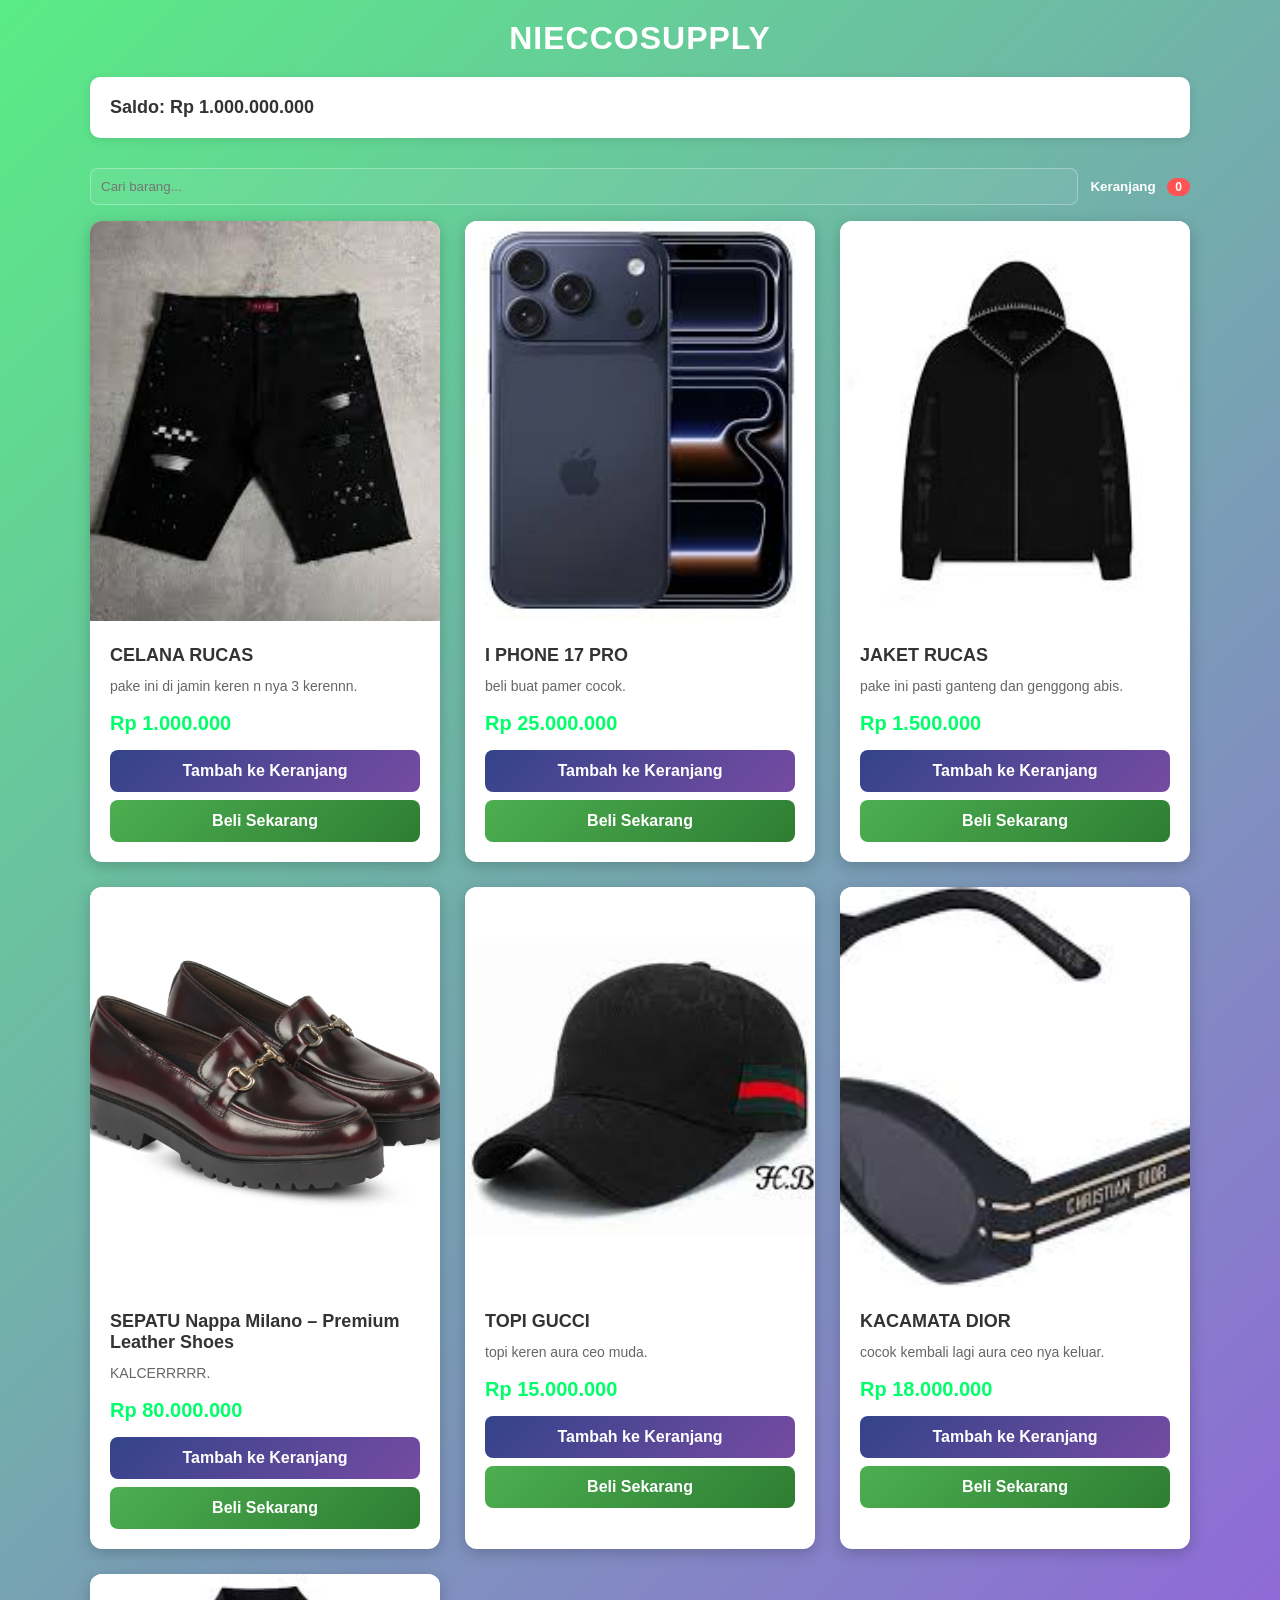
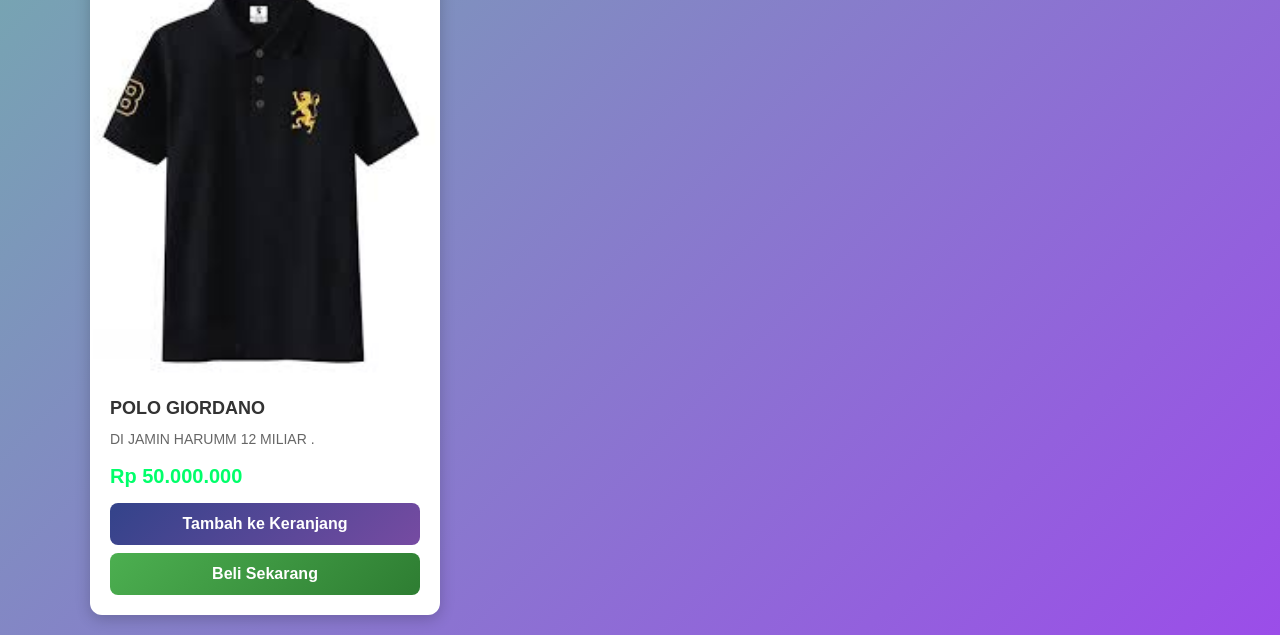
<file: index.html>
<!DOCTYPE html>
<html lang="en">
<head>
    <meta charset="UTF-8">
    <meta name="viewport" content="width=device-width, initial-scale=1.0">
    <title>nieccosupply</title>
    <style>
        * {
            margin: 0;
            padding: 0;
            box-sizing: border-box;
        }

        body {
            font-family: 'Segoe UI', Tahoma, Geneva, Verdana, sans-serif;
            background: linear-gradient(135deg, #59ec85 0%, #9b4de9 100%);
            min-height: 100vh;
            padding: 20px;
        }

        .container {
            max-width: 1100px;
            margin: 0 auto;
        }

        .saldo {
            background: white;
            padding: 20px;
            border-radius: 10px;
            margin-bottom: 30px;
            font-size: 18px;
            font-weight: bold;
            color: #333;
            box-shadow: 0 2px 10px rgba(0, 0, 0, 0.1);
        }

        .card-list {
            display: grid;
            grid-template-columns: repeat(auto-fit, minmax(280px, 1fr));
            gap: 25px;
        }

        .card {
            background: white;
            border-radius: 12px;
            overflow: hidden;
            box-shadow: 0 4px 15px rgba(0, 0, 0, 0.2);
            transition: transform 0.3s ease, box-shadow 0.3s ease;
            cursor: pointer;
        }

        .card:hover {
            transform: translateY(-8px);
            box-shadow: 0 8px 25px rgba(0, 0, 0, 0.3);
        }

        .card img {
            width: 100%;
            height: 400px;
            object-fit: cover;
            background: #f0f0f0;
        }

        .card-body {
            padding: 20px;
        }

        .card-body h2 {
            color: #333;
            font-size: 18px;
            margin-bottom: 10px;
        }

        .card-body p {
            color: #666;
            font-size: 14px;
            margin-bottom: 15px;
            line-height: 1.5;
        }

        .card-body h3 {
            color: #4de78d;
            font-size: 20px;
            margin-bottom: 15px;
            font-weight: bold;
        }

        .btn-primary {
            width: 100%;
            padding: 12px;
            background: linear-gradient(135deg, #33438a 0%, #764ba2 100%);
            color: white;
            border: none;
            border-radius: 8px;
            font-size: 16px;
            font-weight: bold;
            cursor: pointer;
            transition: opacity 0.3s ease;
        }

        .btn-primary:hover {
            opacity: 0.9;
        }

        .btn-primary:active {
            transform: scale(0.98);
        }

        /* additional styles for new UI (light, matching original palette) */
        .site-title {
            font-size: 32px;
            color: #ffffff;
            margin-bottom: 20px;
            text-transform: uppercase;
            letter-spacing: 1px;
            text-align: center;
        }

        #searchInput { flex:1; padding:10px; border-radius:8px; border:1px solid rgba(255,255,255,0.3); background: rgba(255,255,255,0.06); color:#fff }
        #cartBtn { background:transparent;border:none;color:#fff;cursor:pointer;position:relative;font-weight:bold }
        .cart-count { background:#ff5252;color:#fff;border-radius:999px;padding:2px 8px;margin-left:8px;font-size:12px }
        #cartModal { display:none;position:fixed;right:20px;top:80px;width:320px;background:#fff;border-radius:12px;box-shadow:0 8px 30px rgba(0,0,0,0.3);padding:16px;z-index:999 }
    </style>
</head>
<body id="body">
    <div class="container">
         <h1 class="site-title">nieccosupply</h1>
          <div class="saldo" id="saldo"></div>
          <div style="display:flex;gap:12px;align-items:center;justify-content:space-between;margin-bottom:16px;">
              <input id="searchInput" class="search-input" type="search" placeholder="Cari barang...">
              <button id="cartBtn" class="cart-btn">Keranjang <span id="cartCount" class="cart-count">0</span></button>
          </div>
    <div class="card-list" id="cardList"></div>
        <div id="cartModal">
              <h3 style="margin-bottom:10px">Keranjang</h3>
              <div id="cartItems"></div>
              <div style="margin-top:12px;display:flex;gap:8px;align-items:center;justify-content:space-between">
                    <strong id="cartTotal">Total: Rp0</strong>
                    <div style="display:flex;gap:8px">
                         <button id="clearCart" style="padding:8px;border-radius:8px;border:none;background:#ccc;">Bersihkan</button>
                         <button id="checkoutBtn" style="padding:8px;border-radius:8px;border:none;background:linear-gradient(135deg,#33438a 0%,#764ba2 100%);color:#fff">Checkout</button>
                    </div>
              </div>
          </div>
          <script>
         let saldo = 1000000000;
     const products = [
    {
        name: "CELANA RUCAS",
        desc: "pake ini di jamin keren n nya 3 kerennn.",
        price: 1000000,
        img: "download (3).jpg"
    },
    {
        name: "I PHONE 17 PRO",
        desc: "beli buat pamer cocok.",
        price: 25000000,
        img: "download (1).jpg"
    },
    {
        name: "JAKET RUCAS",
        desc: "pake ini pasti ganteng dan genggong abis.",
        price: 1500000,
        img: "download.jpg"
    }
    ,
    {
        name: "SEPATU Nappa Milano – Premium Leather Shoes",
        desc: "KALCERRRRR.",
        price: 80000000,
        img: "NP32_1200x.webp"
    },
    {
        name: "TOPI GUCCI",
        desc: "topi keren aura ceo muda.",
        price: 15000000,
        img: "download (4).jpg"
    },
    {
        name: "KACAMATA DIOR",
        desc: "cocok kembali lagi aura ceo nya keluar.",
        price: 18000000,
        img: "download (5).jpg"
    },
    {
        name: "POLO GIORDANO",
        desc: "DI JAMIN HARUMM 12 MILIAR .",
        price: 50000000,
        img: "download (6).jpg"
    }
   
];
   function formatRupiah(amount) {
    return new Intl.NumberFormat("id-ID", {
      style: "currency",
      currency: "IDR",
      minimumFractionDigits: 0,
      maximumFractionDigits: 0,
   }).format(amount);
}
  
// state
let cart = {}; // { index: quantity }

const cardListEl = document.getElementById('cardList');
const saldoEl = document.getElementById('saldo');
const searchInput = document.getElementById('searchInput');
const cartBtn = document.getElementById('cartBtn');
const cartCountEl = document.getElementById('cartCount');
const cartModal = document.getElementById('cartModal');
const cartItemsEl = document.getElementById('cartItems');
const cartTotalEl = document.getElementById('cartTotal');
const clearCartBtn = document.getElementById('clearCart');
const checkoutBtn = document.getElementById('checkoutBtn');

function renderProducts(filter = ''){
    const q = filter.trim().toLowerCase();
    cardListEl.innerHTML = products
        .filter(p => p.name.toLowerCase().includes(q) || p.desc.toLowerCase().includes(q))
        .map((product, index) => {
            return `
            <div class="card">
                <img src="${product.img}" >
                <div class="card-body">
                    <h2>${product.name}</h2>
                    <p>${product.desc}</p>
                    <h3 style="color: rgb(0, 255, 106)">${formatRupiah(product.price)}</h3>
                    <button class="btn-primary add-cart" data-index=${index}>Tambah ke Keranjang</button>
                    <button class="btn-primary buy-now" data-index=${index} style="margin-top:8px;background:linear-gradient(135deg,#4caf50 0%,#2e7d32 100%);">Beli Sekarang</button>
                </div>
            </div>`;
        }).join('');

    // attach listeners
    document.querySelectorAll('.add-cart').forEach(btn => {
        btn.addEventListener('click', () => {
            const idx = btn.getAttribute('data-index');
            cart[idx] = (cart[idx] || 0) + 1;
            updateCartUI();
            alert('Ditambahkan ke keranjang');
        });
    });
    document.querySelectorAll('.buy-now').forEach(btn => {
        btn.addEventListener('click', () => {
            const idx = btn.getAttribute('data-index');
            const product = products[idx];
            if (saldo >= product.price) {
                saldo -= product.price;
                document.getElementById('saldo').textContent = `Saldo: ${formatRupiah(saldo)}`;
                alert(`Pembelian berhasil: ${product.name} seharga ${formatRupiah(product.price)}.`);
            } else {
                alert(`Saldo tidak cukup untuk membeli ${product.name}.`);
            }
        });
    });
}

function updateCartUI(){
    // update count
    const totalItems = Object.values(cart).reduce((s,q)=>s+q,0);
    cartCountEl.textContent = totalItems;

    // render items
    if(totalItems === 0){
        cartItemsEl.innerHTML = '<p>Keranjang kosong</p>';
        cartTotalEl.textContent = 'Total: ' + formatRupiah(0);
        return;
    }

    let totalPrice = 0;
    cartItemsEl.innerHTML = Object.keys(cart).map(key => {
        const idx = parseInt(key,10);
        const prod = products[idx];
        const qty = cart[key];
        totalPrice += prod.price * qty;
        return `
            <div style="display:flex;gap:8px;align-items:center;margin-bottom:8px">
                <div style="flex:1">
                    <div style="font-weight:bold">${prod.name}</div>
                    <div style="font-size:13px;color:#666">${formatRupiah(prod.price)} x ${qty}</div>
                </div>
                <div style="display:flex;gap:6px;align-items:center">
                    <button class="qty-decrease" data-index="${idx}" style="padding:6px;border-radius:6px">-</button>
                    <button class="qty-increase" data-index="${idx}" style="padding:6px;border-radius:6px">+</button>
                    <button class="remove-item" data-index="${idx}" style="padding:6px;border-radius:6px;background:#eee">x</button>
                </div>
            </div>`;
    }).join('');

    cartTotalEl.textContent = 'Total: ' + formatRupiah(totalPrice);

    // attach qty buttons
    cartItemsEl.querySelectorAll('.qty-increase').forEach(b=>b.addEventListener('click', ()=>{
        const idx = b.getAttribute('data-index');
        cart[idx] = (cart[idx] || 0) + 1;
        updateCartUI();
    }));
    cartItemsEl.querySelectorAll('.qty-decrease').forEach(b=>b.addEventListener('click', ()=>{
        const idx = b.getAttribute('data-index');
        if(!cart[idx]) return;
        cart[idx] = cart[idx] - 1;
        if(cart[idx] <= 0) delete cart[idx];
        updateCartUI();
    }));
    cartItemsEl.querySelectorAll('.remove-item').forEach(b=>b.addEventListener('click', ()=>{
        const idx = b.getAttribute('data-index');
        delete cart[idx];
        updateCartUI();
    }));
}

function calculateCartTotal(){
    return Object.keys(cart).reduce((sum,key)=>{
        const idx = parseInt(key,10);
        return sum + (products[idx].price * cart[key]);
    },0);
}

// UI interactions
searchInput.addEventListener('input', ()=> renderProducts(searchInput.value));
cartBtn.addEventListener('click', ()=>{
    cartModal.style.display = cartModal.style.display === 'none' ? 'block' : 'none';
    updateCartUI();
});
clearCartBtn.addEventListener('click', ()=>{ cart = {}; updateCartUI(); });
checkoutBtn.addEventListener('click', ()=>{
    const total = calculateCartTotal();
    if(total === 0){ alert('Keranjang kosong'); return; }
    if(saldo >= total){
        saldo -= total;
        cart = {};
        updateCartUI();
        document.getElementById('saldo').textContent = `Saldo: ${formatRupiah(saldo)}`;
        alert('Pembelian berhasil. Terima kasih!');
        cartModal.style.display = 'none';
    } else {
        alert('Saldo tidak cukup untuk checkout.');
    }
});

// initial render
document.getElementById('saldo').textContent = `Saldo: ${formatRupiah(saldo)}`;
renderProducts();

        </script>  

  
    </body>   
</html>
</file>
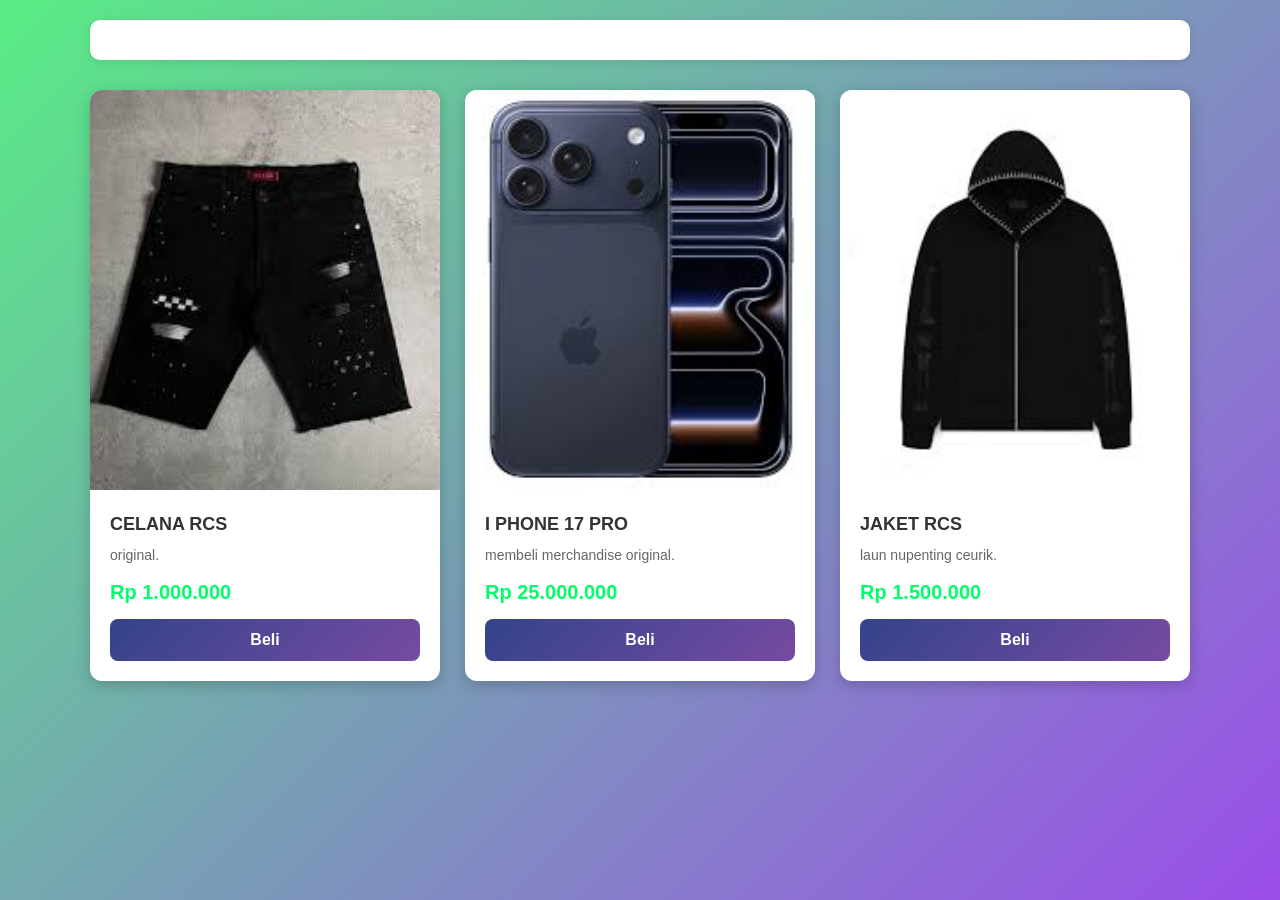
<file: ecommerce.html>
<!DOCTYPE html>
<html lang="en">
<head>
    <meta charset="UTF-8">
    <meta name="viewport" content="width=device-width, initial-scale=1.0">
    <title>E-Commerce Store</title>
    <style>
        * {
            margin: 0;
            padding: 0;
            box-sizing: border-box;
        }

        body {
            font-family: 'Segoe UI', Tahoma, Geneva, Verdana, sans-serif;
            background: linear-gradient(135deg, #59ec85 0%, #9b4de9 100%);
            min-height: 100vh;
            padding: 20px;
        }

        .container {
            max-width: 1100px;
            margin: 0 auto;
        }

        .saldo {
            background: white;
            padding: 20px;
            border-radius: 10px;
            margin-bottom: 30px;
            font-size: 18px;
            font-weight: bold;
            color: #333;
            box-shadow: 0 2px 10px rgba(0, 0, 0, 0.1);
        }

        .card-list {
            display: grid;
            grid-template-columns: repeat(auto-fit, minmax(280px, 1fr));
            gap: 25px;
        }

        .card {
            background: white;
            border-radius: 12px;
            overflow: hidden;
            box-shadow: 0 4px 15px rgba(0, 0, 0, 0.2);
            transition: transform 0.3s ease, box-shadow 0.3s ease;
            cursor: pointer;
        }

        .card:hover {
            transform: translateY(-8px);
            box-shadow: 0 8px 25px rgba(0, 0, 0, 0.3);
        }

        .card img {
            width: 100%;
            height: 400px;
            object-fit: cover;
            background: #f0f0f0;
        }

        .card-body {
            padding: 20px;
        }

        .card-body h2 {
            color: #333;
            font-size: 18px;
            margin-bottom: 10px;
        }

        .card-body p {
            color: #666;
            font-size: 14px;
            margin-bottom: 15px;
            line-height: 1.5;
        }

        .card-body h3 {
            color: #4de78d;
            font-size: 20px;
            margin-bottom: 15px;
            font-weight: bold;
        }

        .btn-primary {
            width: 100%;
            padding: 12px;
            background: linear-gradient(135deg, #33438a 0%, #764ba2 100%);
            color: white;
            border: none;
            border-radius: 8px;
            font-size: 16px;
            font-weight: bold;
            cursor: pointer;
            transition: opacity 0.3s ease;
        }

        .btn-primary:hover {
            opacity: 0.9;
        }

        .btn-primary:active {
            transform: scale(0.98);
        }
    </style>
</head>
<body id="body">
  <div class="container">
     <div class="saldo" id="saldo"></div>
<div class="card-list" id="cardList"></div>
     <script>  
    let saldo = 1000000000000;
 const products = [
    {
        name: "CELANA RCS",
        desc: "original.",
        price: 1000000,
        img: "download (3).jpg"
    },
    {
        name: "I PHONE 17 PRO",
        desc: "membeli merchandise original.",
        price: 25000000,
        img: "download (1).jpg"
    },
    {
        name: "JAKET RCS",
        desc: "laun nupenting ceurik.",
        price: 1500000,
        img: "download.jpg"
    }
   
];
   function formatRupiah(amount) {
    return new Intl.NumberFormat("id-ID", {
      style: "currency",
      currency: "IDR",
      minimumFractionDigits: 0,
      maximumFractionDigits: 0,
   }).format(amount);
}
  
  cardList.innerHTML = products
    .map((product, index) =>  {
        return `
        <div class="card">
            <img src="${product.img}" >
            <div class="card-body">
                <h2>${product.name}</h2>
                <p>${product.desc}</p>
                <h3 style="color: rgb(0, 255, 106)">${formatRupiah(product.price)}</h3>
                <button class="btn-primary beli" data-index=${index}>Beli</button>
                </div>
                </div>
                `;
         })

         .join("")
            const beliButtons = document.querySelectorAll(".beli");
            beliButtons.forEach(button => {
                button.addEventListener("click", function() {
                    const index = this.getAttribute("data-index");
                    const product = products[index];
                    if (saldo >= product.price) {
                        saldo -= product.price;
                        alert(`Anda berhasil membeli ${product.name} seharga ${formatRupiah(product.price)}. Sisa saldo: ${formatRupiah(saldo)}`);
                    } else {
                        alert(`Saldo Anda tidak cukup untuk membeli ${product.name}. Saldo saat ini: ${formatRupiah(saldo)}`);
                    }
                    document.getElementById("saldo").textContent = `Saldo: ${formatRupiah(saldo)}`;
                });
            });
         </script>  

  
    </body>   
</html>
</file>
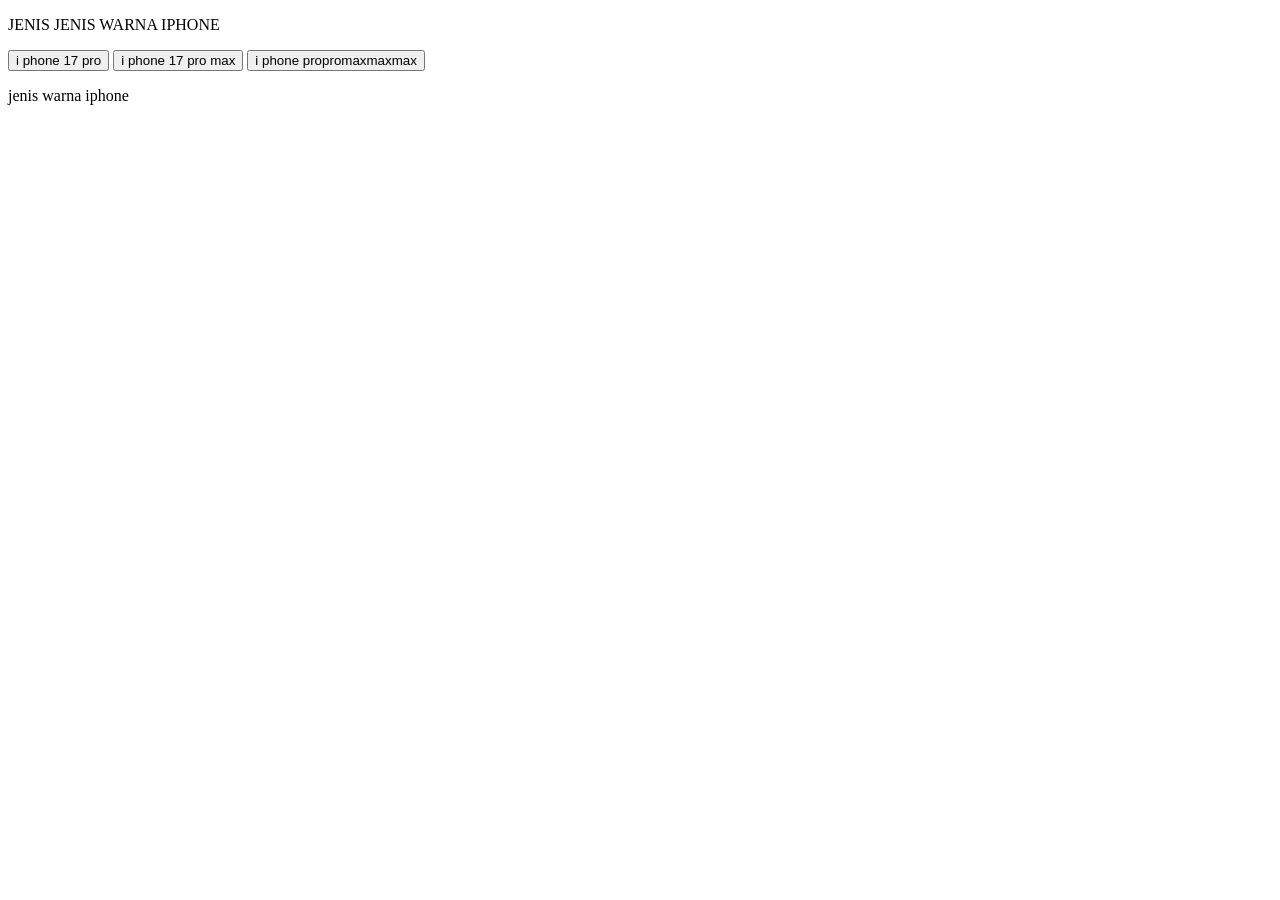
<file: event.html>
<!DOCTYPE html>
<html lang="en">
<head>
    <meta charset="UTF-8">
    <meta name="viewport" content="width=device-width, initial-scale=1.0">
    <title>Document</title>
</head>
<body id ="body">
    <p id ="paragraf">JENIS JENIS WARNA IPHONE</p>
    <button onclick="berubah()">i phone 17 pro</button>
    <button onclick="kembali()">i phone 17 pro max</button>
    <button onclick="warna()">i phone propromaxmaxmax</button>
    <p onmouseenter="kembali()" onmouseleave="warna()">jenis warna iphone</p>
    <script>
        body = document.getElementById("body");
        paragraf = document.getElementById("paragraf")
        berubah = () => {
            body.style.backgroundColor ="#FF6E00";
            paragraf.style.fontSize ="30px";
            paragraf.style.color ="white";

        };
        kembali = () => {
            body.style.backgroundColor ="#000A43";
            paragraf.style.fontSize ="30px";
        };
        warna = () => {
            body.style.backgroundColor ="#98FB98";
            paragraf.style.fontSize ="30px";
        };
        </script>
    
</body>
</html>
</file>
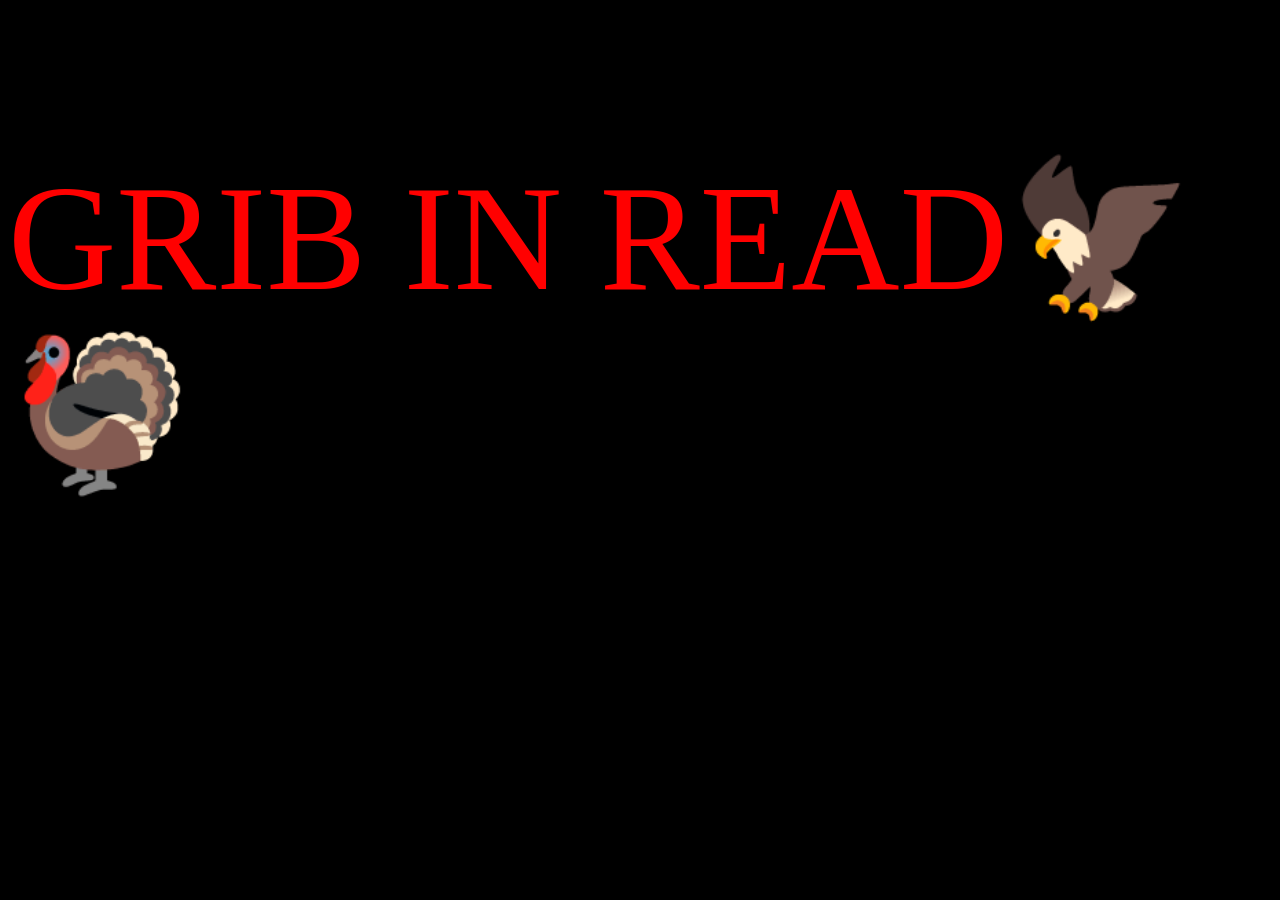
<file: nikslatian.html>
<!DOCTYPE html>
<html lang="en">
<head>
    <meta charset="UTF-8">
    <meta name="viewport" content="width=device-width, initial-scale=1.0">
    <title>Document</title>
</head>
<body id="body">
    <p id="paragraf" class="paragraf"></p>
    <script>
      paragraf = document.querySelector("#paragraf");
      paragraf.style.color = "red";
      paragraf.innerText = "GRIB IN READ🦅🦃";
      body = document.getElementById("body");
      body.style.backgroundColor = "black";
      paragraf.style.fontSize = "150px";
    </script>
        
</body>
</html>
</file>
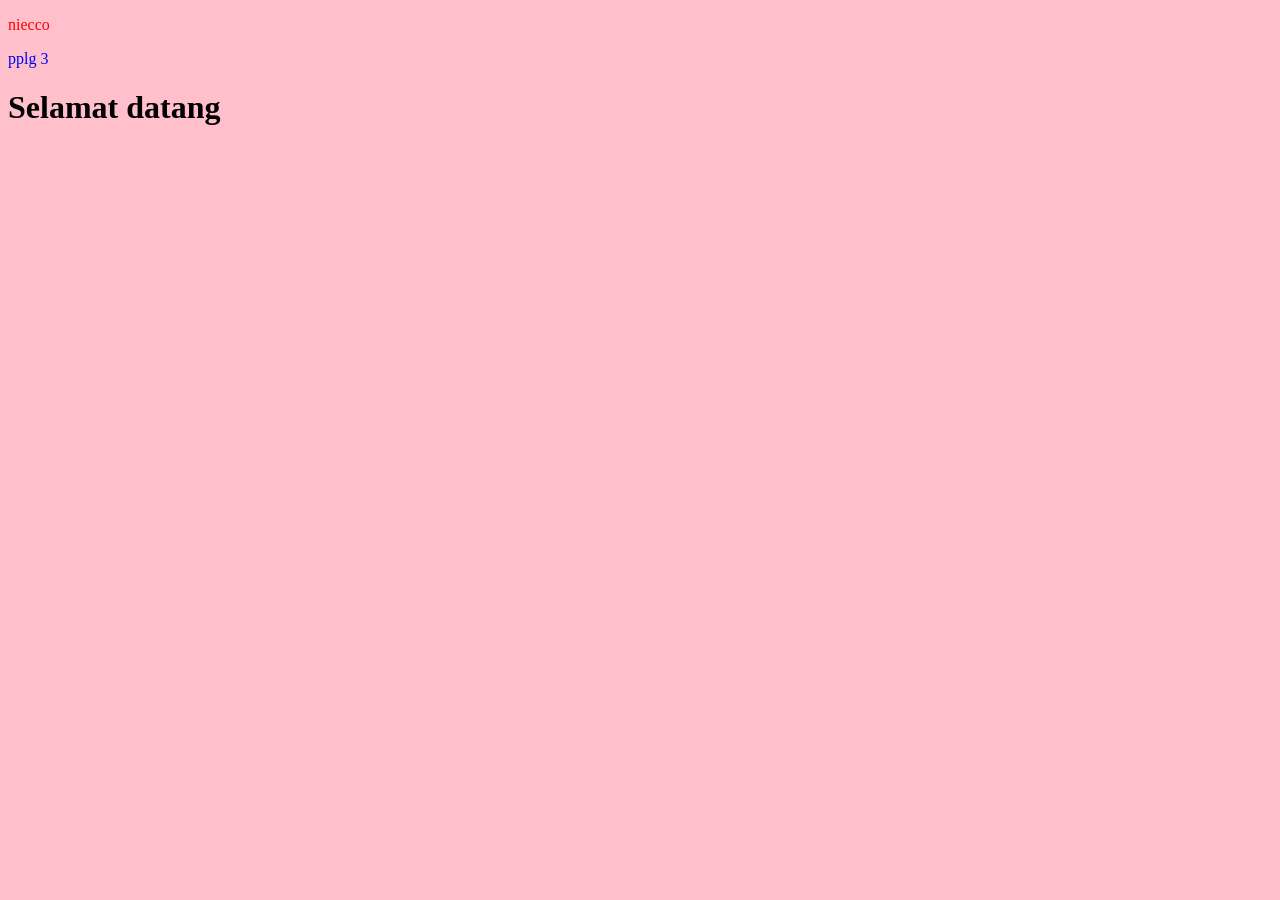
<file: tugasbos.html>
<!DOCTYPE html>
<html lang="en">
<head>
    <meta charset="UTF-8">
    <meta name="viewport" content="width=device-width, initial-scale=1.0">
    <title>Document</title>
</head>
<body id="body">
    <p id="nama"></p>
    <p id="kelas"></p>
    <div id="tambahan"></div>
     <script>
      let nama = "niecco";
        let kelas = "pplg 3";
        document.getElementById("nama").innerText = nama;
        document.getElementById("nama").style.color = "red";
        document.getElementById("kelas").innerText = kelas;
        document.getElementById("kelas").style.color = "blue";
        let tambahan = document.getElementById("tambahan");
        tambahan.innerHTML = "<h1>Selamat datang</h1>";
        document.getElementById("body").style.backgroundColor = "pink";
    </script>
        
</body>
</html>
</file>
